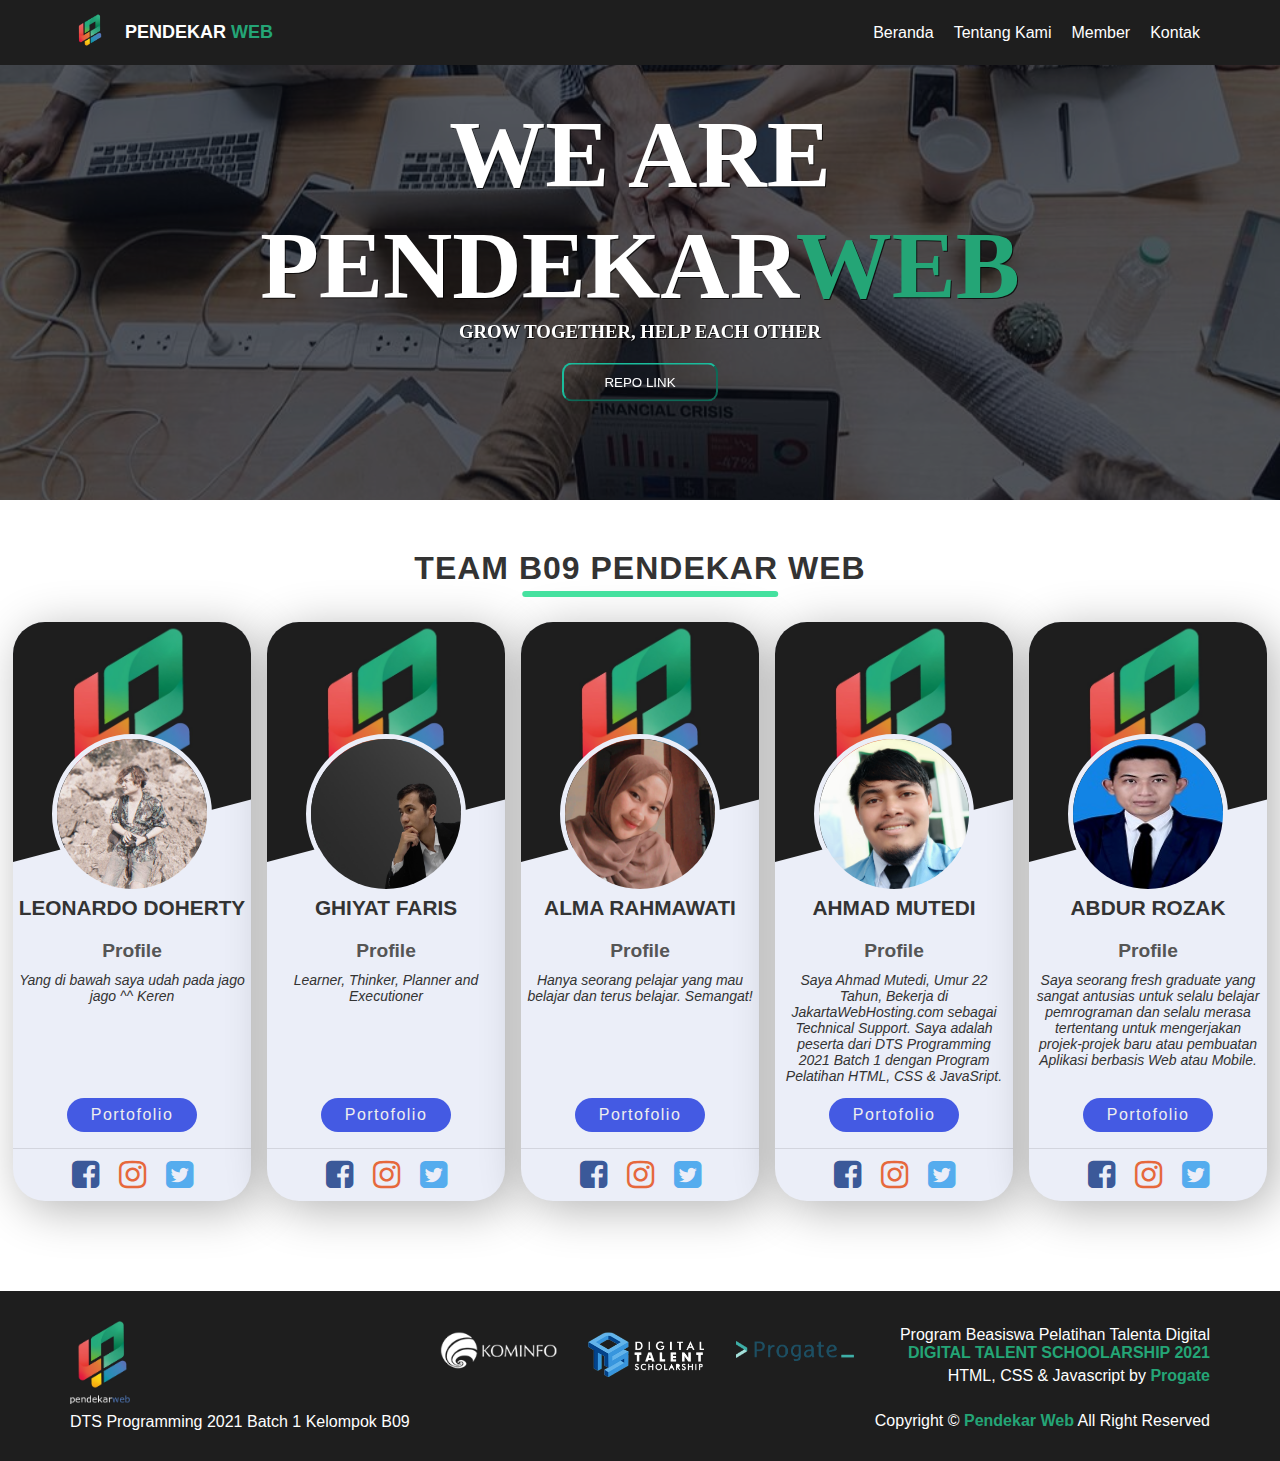
<file: index.html>
<!doctype html>
<html lang="en">
  <head>
    <!-- Required meta tags -->
    <meta charset="utf-8">
    <meta name="viewport" content="width=device-width, initial-scale=1.0">
    <link rel="stylesheet" href="https://cdnjs.cloudflare.com/ajax/libs/font-awesome/4.7.0/css/font-awesome.min.css">
    <link rel="stylesheet" href="style.css">
    <link rel="stylesheet" href="responsive.css">
    <title>Pendekar Web</title>
  </head>
  <body>  
     <header>
            <!-- Mas Ghiyat membuat header / navbar-->
            <div class="container">
                <div class="logo">
                    <img class="logo-pendekar" src="logo.png" alt="">
                    <h1>PENDEKAR <span>WEB</span></h1>
                </div>
                <span class="fa fa-bars menu-icon"></span>
                <div class="menu">
                    <ul>
                        <li>
                            <a href="#beranda"><span>Beranda</span></a>
                        </li>
                        <li>
                            <a href="#beranda"><span>Tentang Kami</span></a>
                        </li>
                        <li>
                            <a href="#member"><span>Member</span> </a>
                        </li>
                        <li>
                            <a href="#member"><span>Kontak</span></a>
                        </li>
                    </ul>    
                </div>
            </div>
            <!-- Navbar End -->
        </header>
                <section id="beranda">
                <!-- Profile Team Leonardo -->

                <div class="carousel fade-carousel slide" data-ride="carousel" data-interval="4000" id="bs-carousel">
                    <!-- Overlay -->
                    <div class="overlay"></div>
                  
                    <!-- Indicators -->
                    <ol class="carousel-indicators">
                      <li data-target="#bs-carousel" data-slide-to="0" class="active"></li>
                      <li data-target="#bs-carousel" data-slide-to="1"></li>
                      <li data-target="#bs-carousel" data-slide-to="2"></li>
                    </ol>
                    
                    <!-- Wrapper for slides -->
                    <div class="carousel-inner">
                      <div class="item slides active">
                        <div class="slide-1"></div>
                        <div class="hero">
                          <hgroup>
                              <h1>We are PENDEKAR<span class="ic">WEB</span></h1>        
                              <h3>GROW TOGETHER, HELP EACH OTHER</h3>
                          </hgroup>
                          <button class="btn btn-hero btn-lg" role="button"><a href="https://github.com/eLDoherty/PendekarWeb.git">REPO LINK</a></button>
                        </div>
                      </div>
                     
                      
                    </div> 
                  </div>


                <!-- Profile team end -->
                </section>

        <main id="member">
        <!-- Namecard mas Abdur Rozak -->
        <h1 class="heading">TEAM B09 PENDEKAR WEB</h1>
        <div class="card-wrapper">
            <div class="card">
                <img src="card-bg.jpeg" alt="card background" class="card-img">
                <img src="Leonardo\leon.jpg" alt="Profil" class="profile-img">
                <h1>Leonardo doherty</h1>
                <br>
                <p class="job-title">Profile</p>
                <p class="about">Yang di bawah saya udah pada jago jago ^^ Keren</p>
                <a href="Leonardo\leonardo.html" class="card-btn">Portofolio</a>
                <ul class="social-media">
                    <li><a href="https://www.facebook.com/" class="fa fa-facebook-square"></a></li>
                    <li><a href="https://www.instagram.com/" class="fa fa-instagram"></a></li>
                    <li><a href="https://twitter.com/" class="fa fa-twitter-square"></a></li>
                </ul>
            </div>
            <div class="card">
                <img src="card-bg.jpeg" alt="card background" class="card-img">
                <img src="Ghiyat/Ghiyat_Background.jpeg" alt="Profil" class="profile-img">
                <h1>Ghiyat Faris</h1>
                <br>
                <p class="job-title">Profile</p>
                <p class="about">Learner, Thinker, Planner and Executioner</p>
                <a href="Ghiyat/ghiyat.html" class="card-btn">Portofolio</a>
                <ul class="social-media">
                    <li><a href="https://web.facebook.com/ghiyatfarismuhammad" class="fa fa-facebook-square"></a></li>
                    <li><a href="https://www.instagram.com/ghiyat/" class="fa fa-instagram"></a></li>
                    <li><a href="https://twitter.com/ghiyat" class="fa fa-twitter-square"></a></li>
                </ul>
            </div>
            <div class="card">
                <img src="card-bg.jpeg" alt="card background" class="card-img">
                <img src="Alma/img/alma.jpg" alt="Profil" class="profile-img">
                <h1>alma rahmawati</h1>
                <br>
                <p class="job-title">Profile</p>
                <p class="about">Hanya seorang pelajar yang mau belajar dan terus belajar. Semangat!</p>
                <a href="Alma/index.html" class="card-btn">Portofolio</a>
                <ul class="social-media">
                    <li><a href="https://www.facebook.com/" class="fa fa-facebook-square"></a></li>
                    <li><a href="https://www.instagram.com/" class="fa fa-instagram"></a></li>
                    <li><a href="https://twitter.com/" class="fa fa-twitter-square"></a></li>
                </ul>
            </div>
            <div class="card">
                <img src="card-bg.jpeg" alt="card background" class="card-img">
                <img src="./Ahmad_Mutedi/foto-mutedi.jpg" alt="Profil" class="profile-img">
                <h1>Ahmad Mutedi</h1>
                <br>
                <p class="job-title">Profile</p>
                <p class="about">Saya Ahmad Mutedi, Umur 22 Tahun, Bekerja di JakartaWebHosting.com sebagai Technical Support. Saya adalah peserta dari DTS Programming 2021 Batch 1 dengan Program Pelatihan HTML, CSS & JavaSript.</p>
                <a href="./Ahmad_Mutedi/ahmadmutedi.html" class="card-btn">Portofolio</a>
                <ul class="social-media">
                    <li><a href="https://www.facebook.com/mutedy.d.loyer/" class="fa fa-facebook-square"></a></li>
                    <li><a href="https://www.instagram.com/mutedy/" class="fa fa-instagram"></a></li>
                    <li><a href="https://twitter.com/Mutedy" class="fa fa-twitter-square"></a></li>
                </ul>
            </div>
            <div class="card">
                <img src="card-bg.jpeg" alt="card background" class="card-img">
                <img src="abdur-profil.jpg" alt="Profil" class="profile-img">
                <h1>abdur rozak</h1>
                <br>
                <p class="job-title">Profile</p>
                <p class="about"> Saya seorang fresh graduate yang sangat antusias untuk selalu belajar pemrograman
                dan selalu merasa tertentang untuk mengerjakan projek-projek baru atau pembuatan Aplikasi berbasis Web atau Mobile.
                </p>
                <a href="abdur_rozak/portofolio.html" class="card-btn">Portofolio</a>
                <ul class="social-media">
                    <li><a href="https://www.facebook.com/abdurrozak.roztumah" class="fa fa-facebook-square"></a></li>
                    <li><a href="https://www.instagram.com/abdurrozak_89" class="fa fa-instagram"></a></li>
                    <li><a href="https://twitter.com/abdur_rozak89" class="fa fa-twitter-square"></a></li>
                </ul>
            </div>
        </div>



        <!-- Namecard end -->
        </main>
<section>
<!-- Tambahan content -->



<!-- end -->
</section>

<footer>
    <!-- Footer mas ahmad mutedi-->
<div class="container">
    <div class="footer-logo">
        <img src="full-logo.jpg" alt="footer_logo"/>
        <p>DTS Programming 2021 Batch 1 Kelompok B09</p>
    </div>
    <div class="footer_sponsor">
        <div class="footer_kominfo">
            <a href="https://www.kominfo.go.id/"><img src="logo_kominfo.png" alt="logo kominfo"></a>
        </div>
        <div class="footer_dts_logo">
            <a href="https://digitalent.kominfo.go.id/"><img src="logo-dts.png" alt="logo dts"></a> 
        </div>
        <div class="footer_progate">
            <a href="https://progate.com/"><img src="logo_progate.png" alt="logo progate" ></a>
        </div>
    </div>
    <div class="footer_dts">
        <p>Program Beasiswa Pelatihan Talenta Digital</p>
        <a href="https://digitalent.kominfo.go.id/">DIGITAL TALENT SCHOOLARSHIP 2021</a>
        <p>HTML, CSS & Javascript by <a href="https://progate.com/">Progate</a></p>
        <p class="copyright" style="padding-top: 27px;">Copyright &copy; <a href="#">Pendekar Web</a> All Right Reserved</p>
    </div>
</div>
    <!-- footer end -->
</footer>
  </body>
</html>
</file>
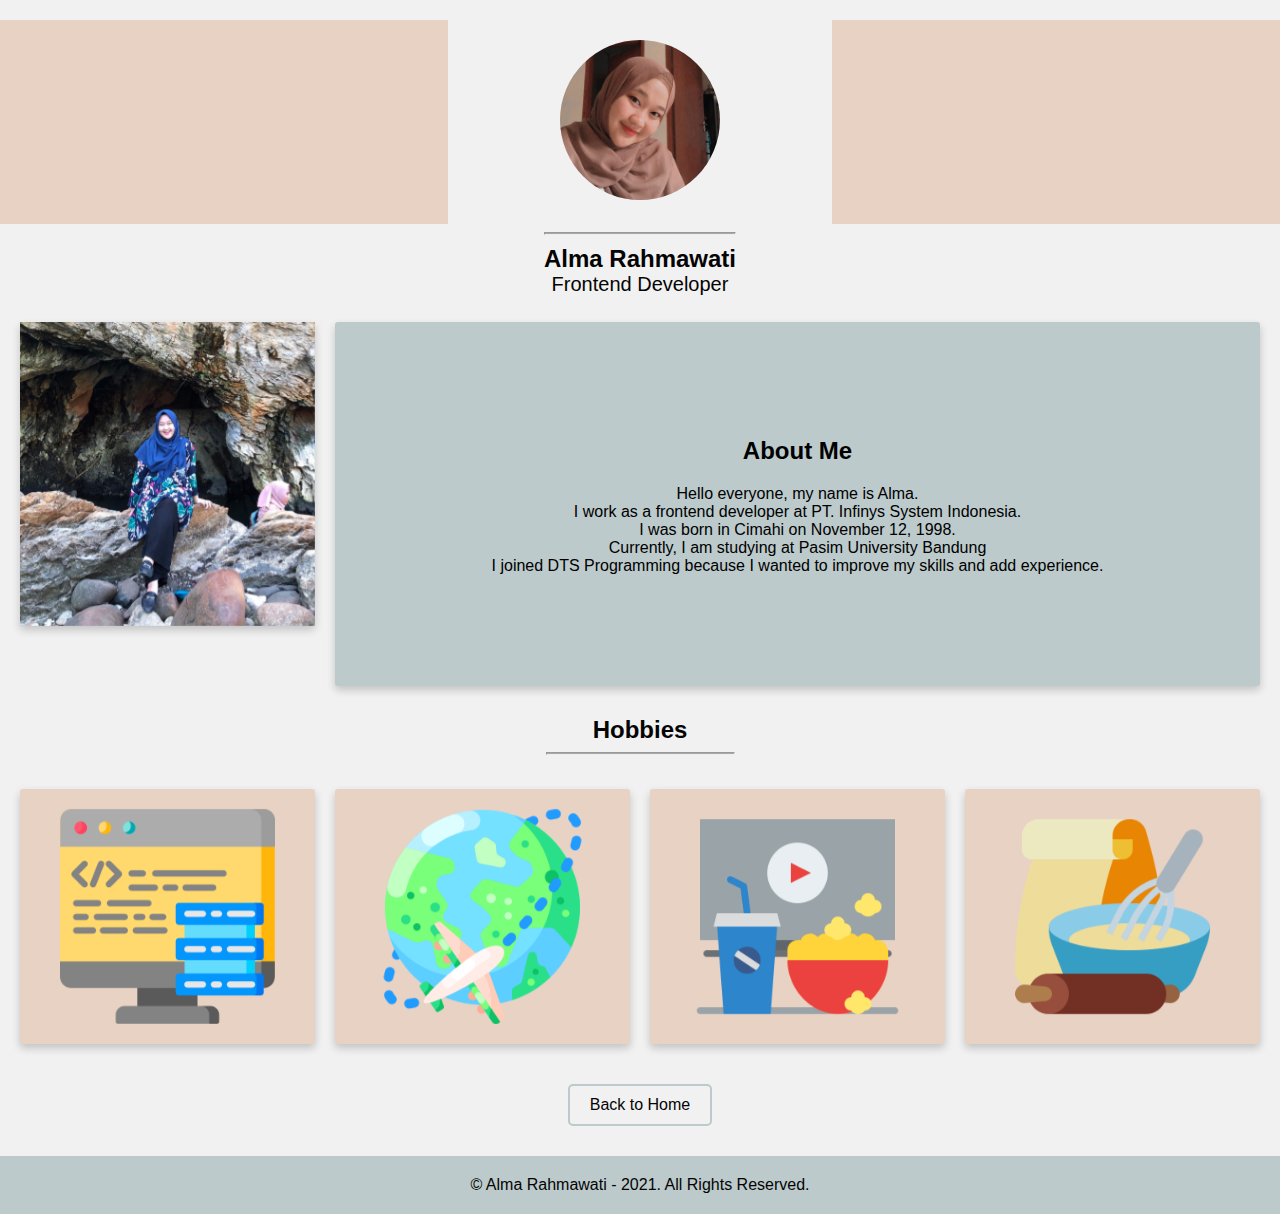
<file: Alma/index.html>
<!DOCTYPE html>
<html>
<head>
	<title>Alma Rahmawati</title>
	<link rel="stylesheet" href="alma.css">	
	<meta name="author" content="Alma Rahmawati">
	<meta name="viewport" content="width=device-width, initial-scale=1.0">
</head>
	<body>
		<div class="header">
			<center>
			<div class="bg-pink">			
				<div class="head-img">
					<img src="img/alma.jpg">
				</div>
			</div>
			<hr class="line">
			<div class="title">
				<span>Alma Rahmawati</span> <br>
				Frontend Developer
			</div>
			</center>			
		</div>
		<div class="container">
			<div class="row">
				<div class="col-25">
					<div class="card bg-blue">
						<img src="img/alma2.jpg" class="image">
				  	</div>
				</div>  
				<div class="col-75">
					<div class="card bg-blue">
						<div class="about">
							<h2>About Me</h2>
							<p>Hello everyone, my name is Alma. <br>
								I work as a frontend developer at PT. Infinys System Indonesia. <br>
								I was born in Cimahi on November 12, 1998. <br>
								Currently, I am studying at Pasim University Bandung <br>
								I joined DTS Programming because I wanted to improve my skills and add experience. </p>
						</div>				
				  	</div>
				</div>
			</div>
			<div class="row">
				<center>
				<div class="title">
					<span>Hobbies</span>
				</div>
				<hr class="line">
				</center>
			</div>
			<div class="row">
				<div class="col-25">
					<div class="card bg-pink">
						<div class="row-card">
							<center>
							<img src="img/coding.png" class="image">
							</center>
							<div class="middle">
							  <div class="text">Coding</div>
							</div>
						</div>
					</div>
				</div>
				<div class="col-25">
					<div class="card bg-pink">
						<div class="row-card">
							<center>
							<img src="img/travel.png" class="image">
							</center>
							<div class="middle">
							  <div class="text">Traveling</div>
							</div>
						</div>
					</div>
				</div>
				<div class="col-25">
					<div class="card bg-pink">
						<div class="row-card">
							<center>
							<img src="img/watching.png" class="image">
							</center>
							<div class="middle">
							  <div class="text">Watching Movie</div>
							</div>
						</div>
					</div>
				</div>
				<div class="col-25">
					<div class="card bg-pink">
						<div class="row-card">
							<center>
							<img src="img/cooking.png" class="image">
							</center>
							<div class="middle">
							  <div class="text">Cooking</div>
							</div>
						</div>
					</div>
				</div>
			</div>
			<div class="row">
				<center>
				<a href="../index.html">Back to Home</a>
				</center>
			</div>
		</div>
		<div class="footer">
			&copy; Alma Rahmawati - 2021. All Rights Reserved.
		</div>
	</body>	
</html>
</file>
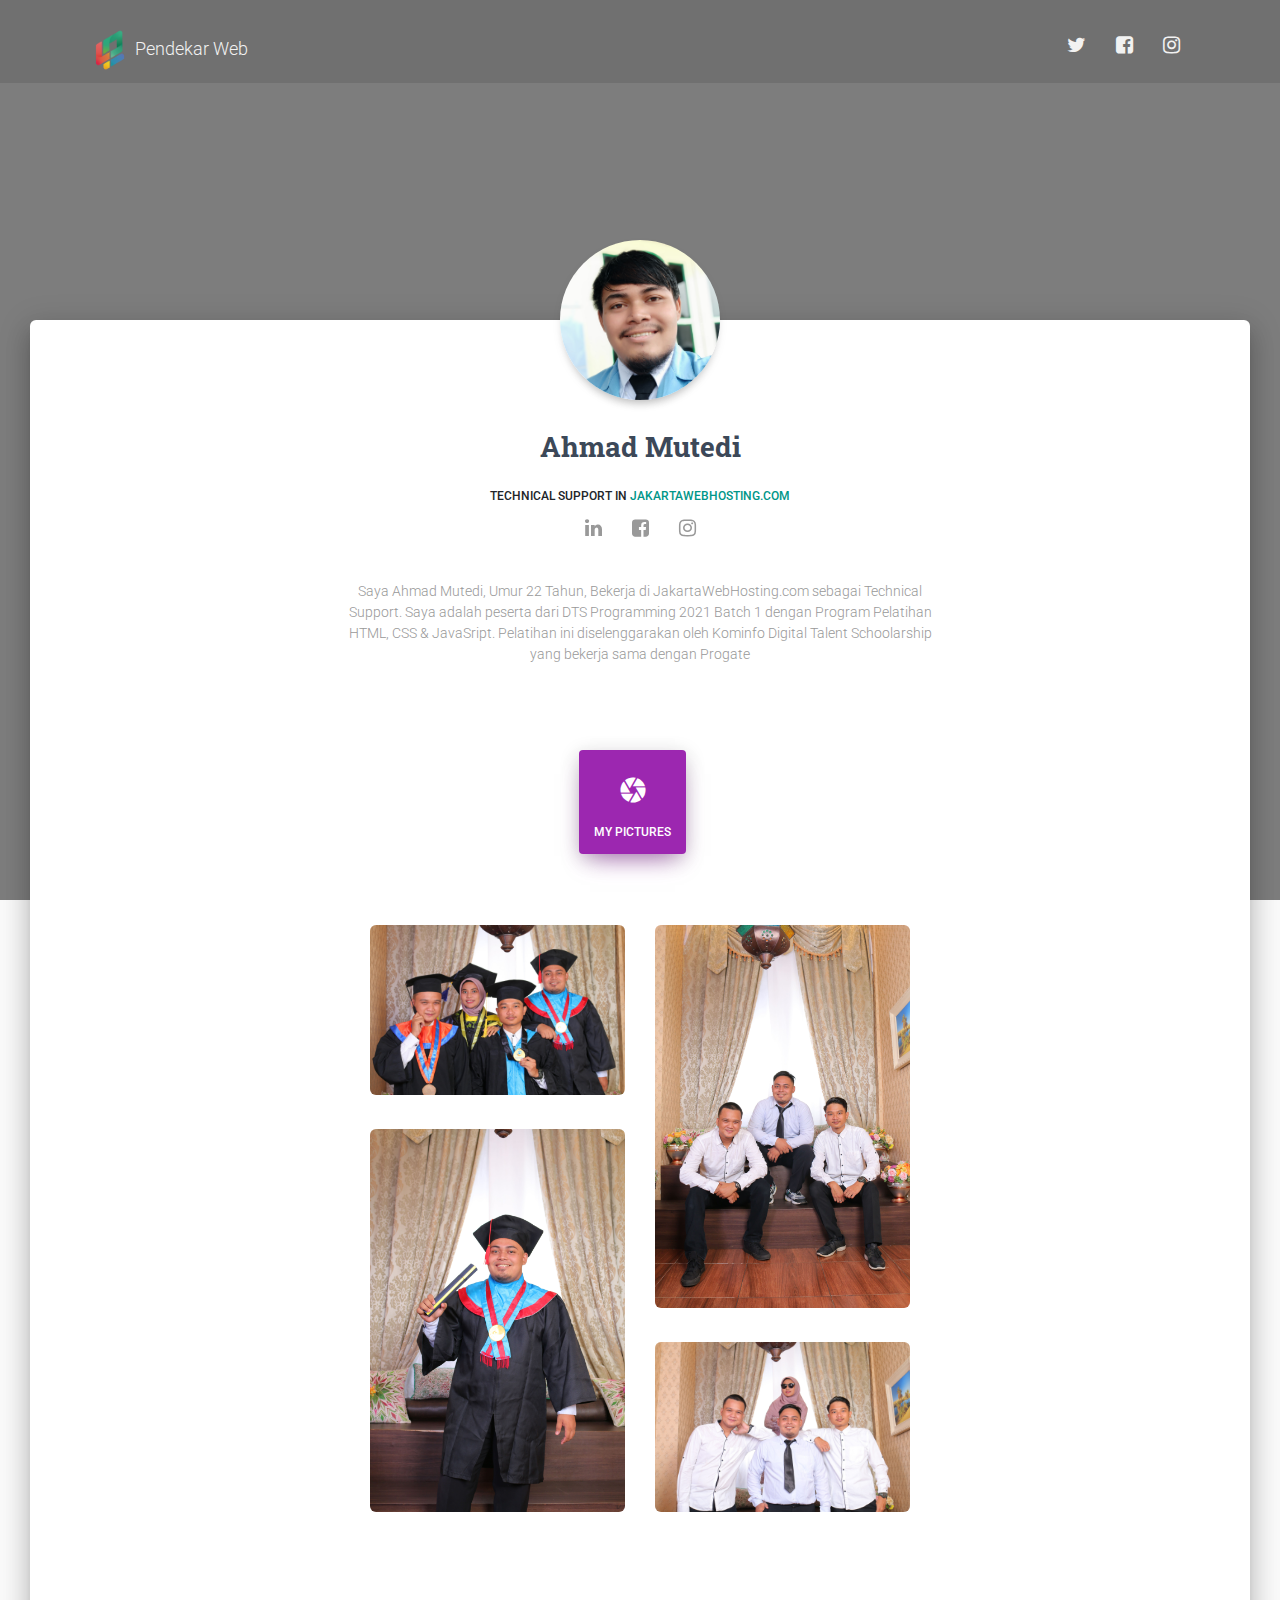
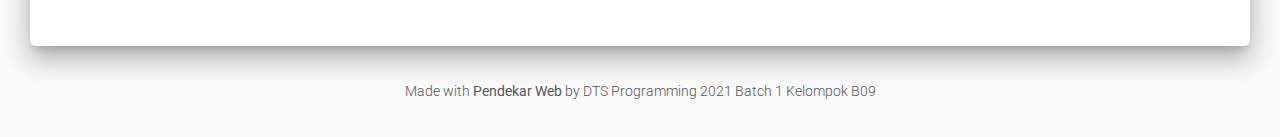
<file: Ahmad_Mutedi/ahmadmutedi.html>
<html>
<head>
    <meta name="viewport" content="width=device-width, initial-scale=1.0">
    <link rel="stylesheet" href="https://fonts.googleapis.com/css?family=Roboto:300,400,500,700|Material+Icons">
    <link rel="stylesheet" href="https://cdnjs.cloudflare.com/ajax/libs/font-awesome/4.7.0/css/font-awesome.min.css">
    <link rel="stylesheet" type="text/css" href="https://fonts.googleapis.com/css?family=Roboto:300,400,500,700|Roboto+Slab:400,700|Material+Icons">
    <link rel="stylesheet" href="stylesheet.css">
    <link rel="stylesheet" href="responsive.css">
    <title>Ahmad Mutedi Profile</title>
</head>

<body class="profile-page">
    <nav class="navbar navbar-color-on-scroll  navbar-transparent  fixed-top  navbar-expand-lg "  color-on-scroll="100"  id="sectionsNav">
        <div class="container">
            <div class="navbar-translate">
                <a class="navbar-brand" href="../index.html"><img src="../logo.png" alt="logo"/>Pendekar Web </a>
                <button class="navbar-toggler" type="button" data-toggle="collapse" aria-expanded="false" aria-label="Toggle navigation">
                    <span class="navbar-toggler-icon"></span>
                    <span class="navbar-toggler-icon"></span>
                    <span class="navbar-toggler-icon"></span>
                </button>
            </div>
        
            <div class="collapse navbar-collapse">
                <ul class="navbar-nav ml-auto">
      				<li class="nav-item">
      					<a class="nav-link" href="https://twitter.com/Mutedy" target="_blank">
      						<i class="fa fa-twitter"></i>
      					</a>
      				</li>
      				<li class="nav-item">
      					<a class="nav-link" href="https://www.facebook.com/mutedy.d.loyer/" target="_blank">
      						<i class="fa fa-facebook-square"></i>
      					</a>
      				</li>
      				<li class="nav-item">
      					<a class="nav-link"  href="https://www.instagram.com/mutedy/" target="_blank">
      						<i class="fa fa-instagram"></i>
      					</a>
      				</li>
                </ul>
            </div>
        </div>
    </nav>
    
    <div class="page-header header-filter" data-parallax="true" style="background-image:white;"></div>
    <div class="main main-raised">
		<div class="profile-content">
            <div class="container">
                <div class="row">
	                <div class="col-md-6 ml-auto mr-auto">
        	           <div class="profile">
	                        <div class="avatar">
	                            <img src="foto-mutedi.jpg" alt="Circle Image" class="img-raised rounded-circle img-fluid">
	                        </div>
	                        <div class="name">
	                            <h3 class="title">Ahmad Mutedi</h3>
								<h6>Technical Support in <a href="https://www.jakartawebhosting.com/" target="_blank">JakartaWebHosting.com</a></h6>
								<a href="https://www.linkedin.com/in/ahmad-mutedi-a6b3a259/" class="btn btn-just-icon btn-link btn-dribbble"><i class="fa fa-linkedin"></i></a>
                                <a href="https://www.facebook.com/mutedy.d.loyer/" class="btn btn-just-icon btn-link btn-twitter"><i class="fa fa-facebook-square"></i></a>
                                <a href="https://www.instagram.com/mutedy/" class="btn btn-just-icon btn-link btn-pinterest"><i class="fa fa-instagram"></i></a>
	                        </div>
	                    </div>
    	            </div>
                </div>
                <div class="description text-center">
                    <p>Saya Ahmad Mutedi, Umur 22 Tahun, Bekerja di JakartaWebHosting.com sebagai Technical Support. Saya adalah peserta dari DTS Programming 2021 Batch 1 dengan Program Pelatihan HTML, CSS & JavaSript. Pelatihan ini diselenggarakan oleh Kominfo Digital Talent Schoolarship yang bekerja sama dengan Progate</p>
                </div>
				<div class="row">
					<div class="col-md-6 ml-auto mr-auto">
                        <div class="profile-tabs">
                          <ul class="nav nav-pills nav-pills-icons justify-content-center" role="tablist">
                            <li class="nav-item">
                                <a class="nav-link active" href="#studio" role="tab" data-toggle="tab">
                                  <i class="material-icons">camera</i>
                                  My Pictures
                                </a>
                            </li>
                          </ul>
                        </div>
    	    	</div>
            </div>
        
          <div class="tab-content tab-space">
            <div class="tab-pane active text-center gallery" id="studio">
  				<div class="row">
  					<div class="col-md-3 ml-auto">
  					    <img src="foto1.jpg" class="rounded">
  						<img src="foto2.JPG" class="rounded">
  					</div>
  					<div class="col-md-3 mr-auto">
  						<img src="foto4.JPG" class="rounded">
  						<img src="foto3.JPG" class="rounded">
  					</div>
  				</div>
  			</div>
          </div>

        
            </div>
        </div>
	</div>
	
	<footer class="footer text-center ">
        <p>Made with <a href="../index.html" target="_blank">Pendekar Web</a> by DTS Programming 2021 Batch 1 Kelompok B09</p>
    </footer>

   

</body>
</html>
</file>
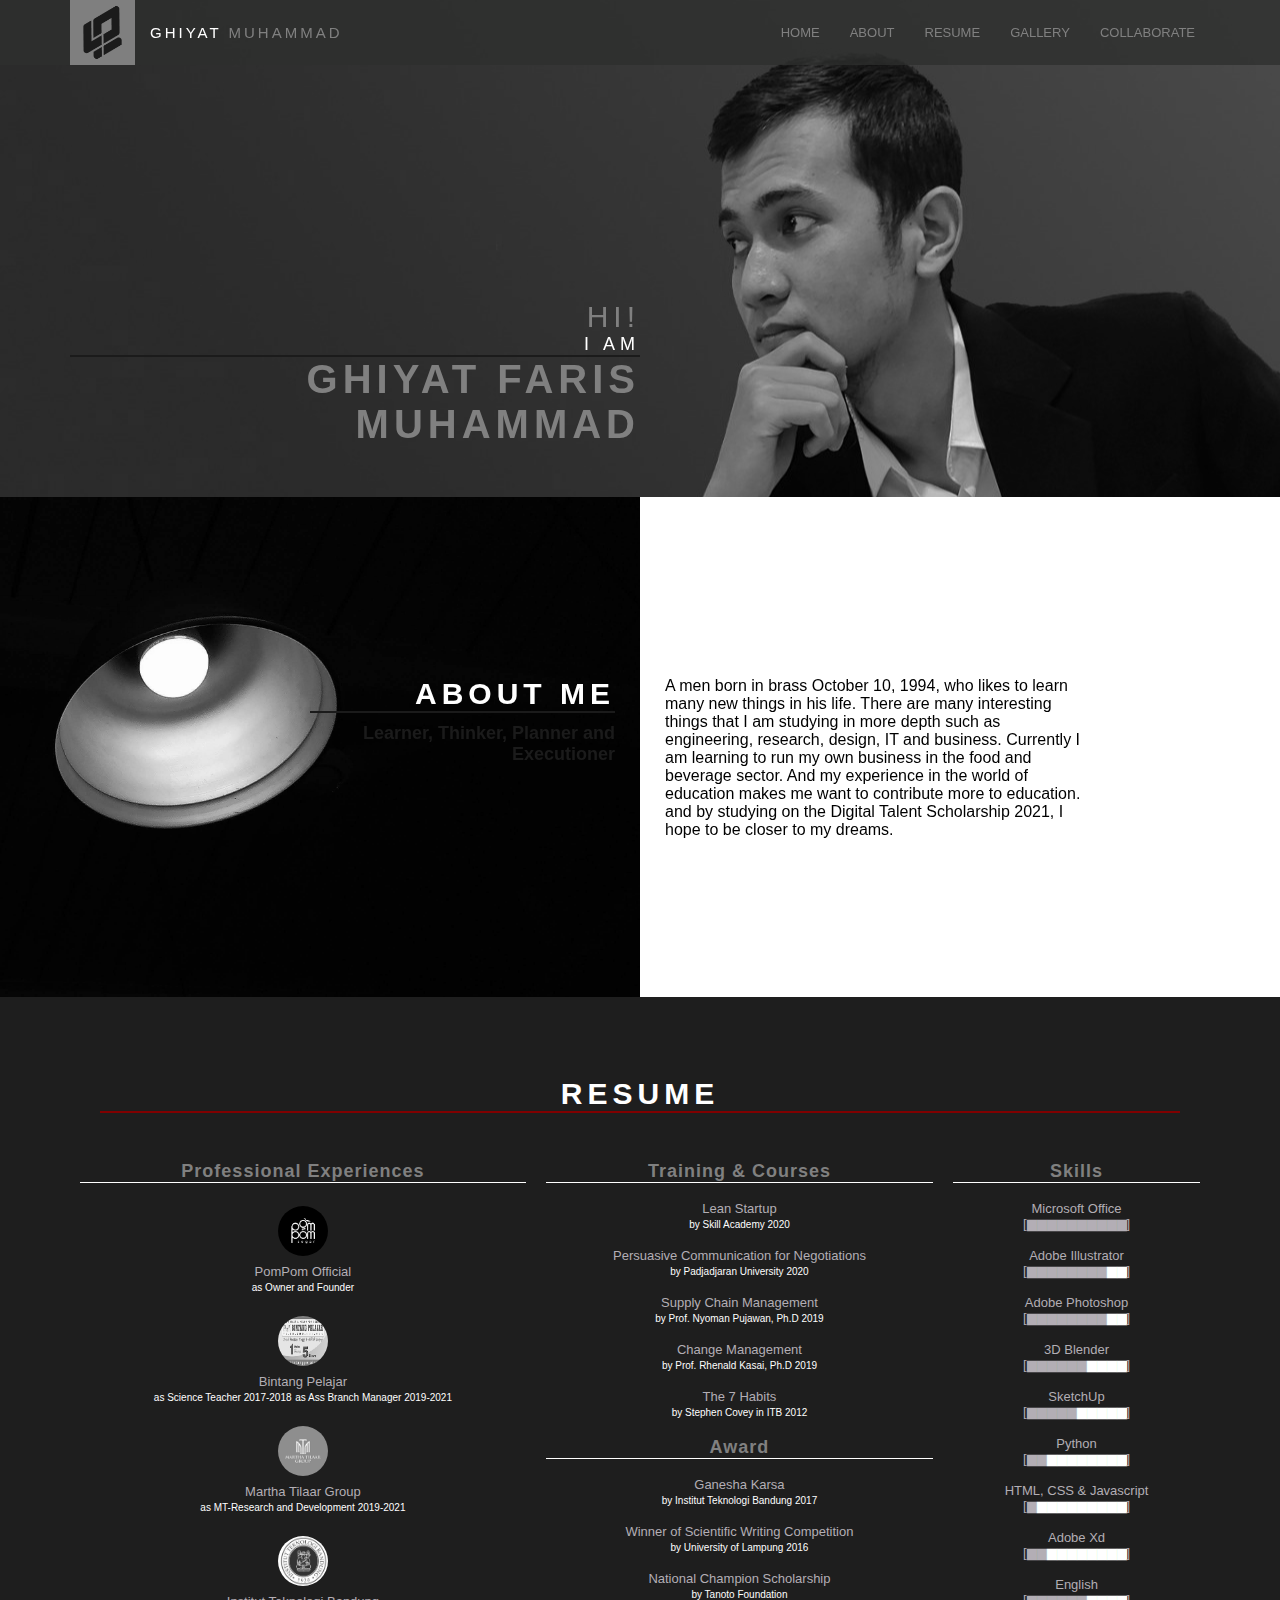
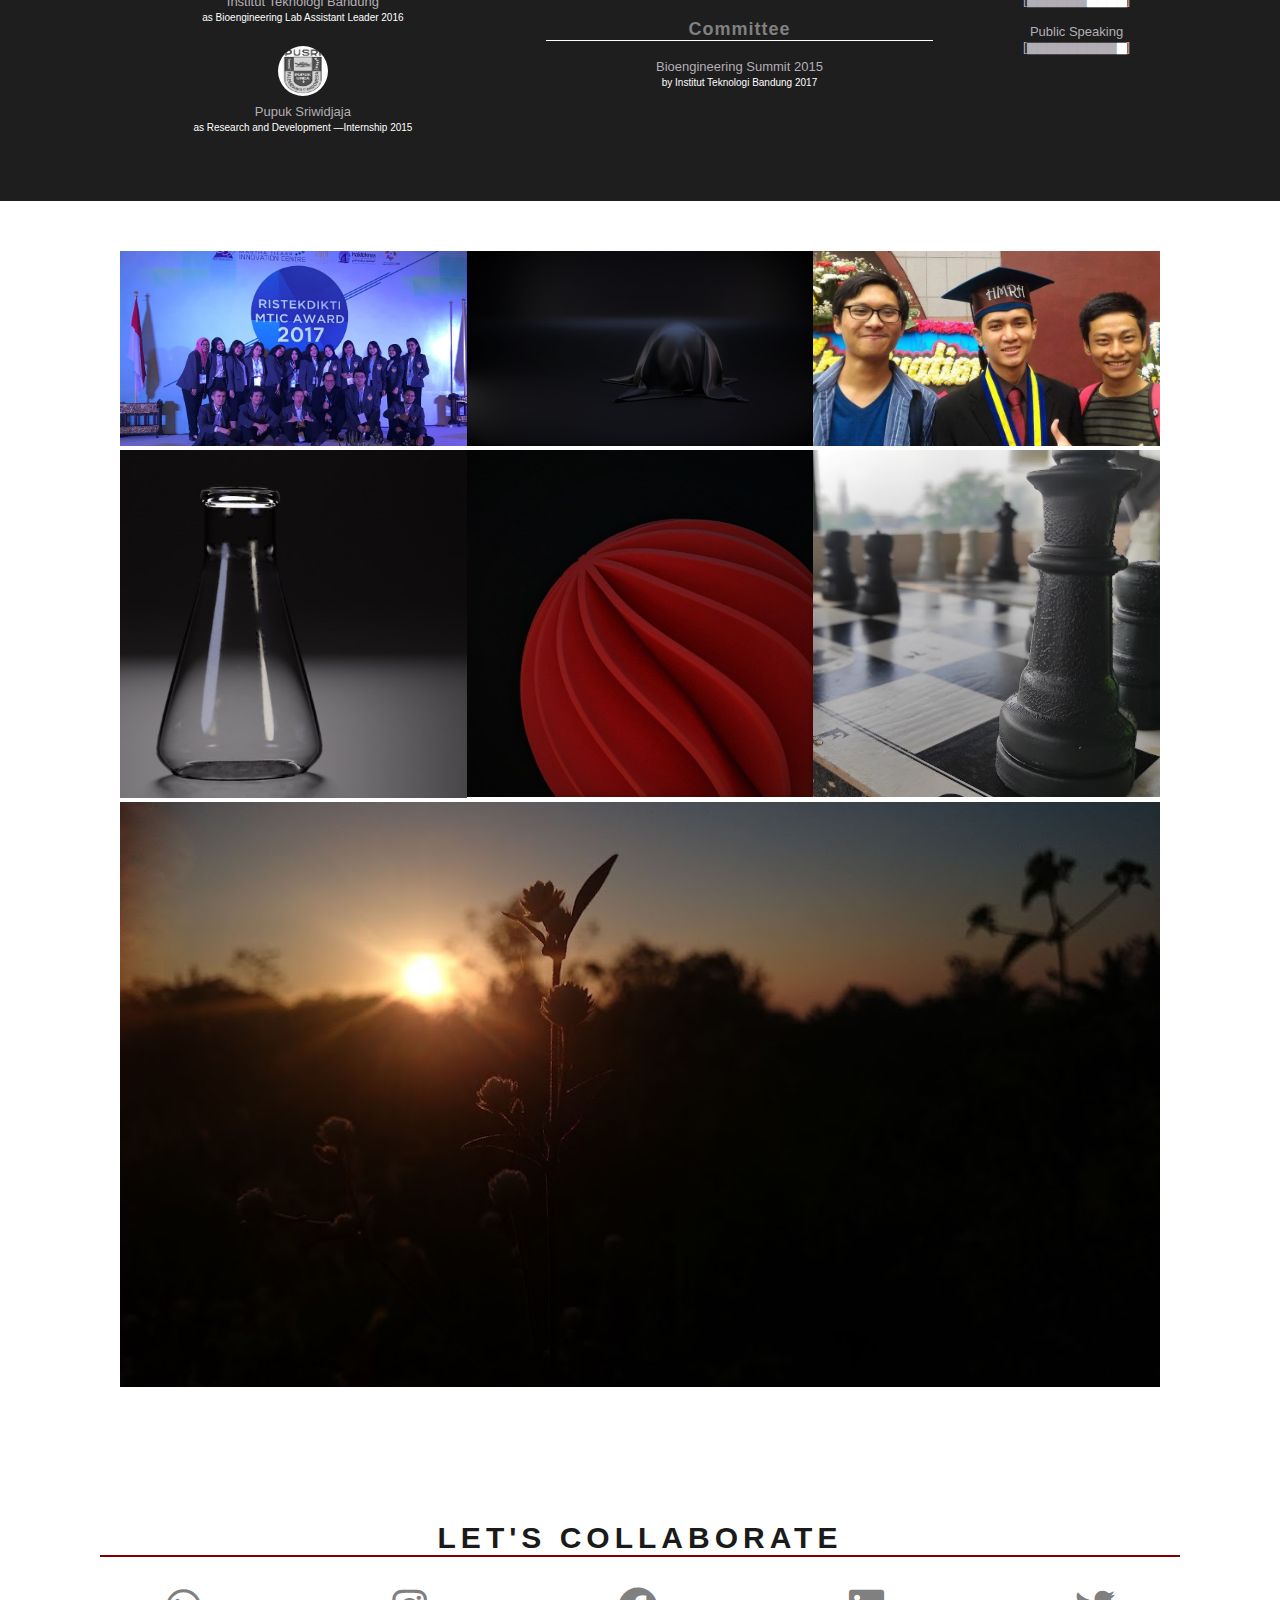
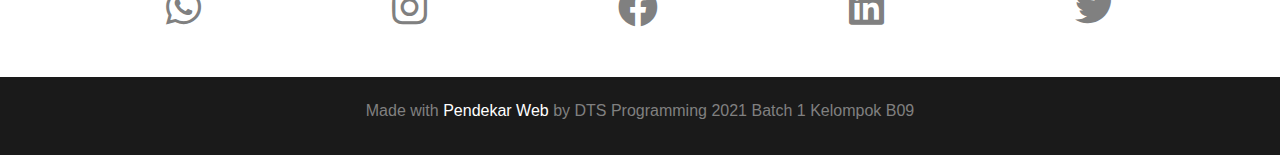
<file: Ghiyat/ghiyat.html>
<!doctype html>
<html lang="en">
  <head>
    <meta charset="utf-8">
    <meta name="viewport" content="width=device-width, initial-scale=1.0">
    <link rel="stylesheet" href="https://cdnjs.cloudflare.com/ajax/libs/font-awesome/5.15.3/css/all.min.css">
    <link rel="stylesheet" href="ghiyat.css">
    <link rel="stylesheet" href="gresponsive.css">
    <title>Ghiyat F Muhammad</title>
    <link class="shortcut" rel="shortcut icon" href="Pendekar.png">
  </head>
  <body>        
     <header>
        <div class="container">
            <div class="logo">
                <a href="../index.html"><img class="logo-pendekar" src="Pendekar.png" alt=""></a>
                <a href="#home">GHIYAT <span>MUHAMMAD</span></a>
            </div>
            <a href="#"><span class="fa fa-bars menu-icon"></span></a>
            <div class="menu">
                <ul>
                    <li>
                        <a href="#home">
                            <span>HOME</span> 
                        </a>
                    </li>
                    <li>
                        <a href="#about">
                            <span>ABOUT</span> 
                        </a>
                    </li>
                    <li>
                        <a href="#resume">
                            <span>RESUME</span> 
                        </a>
                    </li>
                    <li>
                        <a href="#galery">
                            <span>GALLERY</span> 
                        </a>
                    </li>
                    <li>
                        <a href="#collaborate">
                            <span>COLLABORATE</span> 
                        </a>
                    </li>
                </ul>    
            </div>
        </div>
    </header>
    <div class="homes" id="home">
        <div class="container">
                <h2>HI!</h2>
                <h3>I AM</h3>
                <h1>GHIYAT FARIS MUHAMMAD</h1>
        </div>
    </div>
    <div class="about" id="about">
            <div class="left">
                <div class="container">                
                <h2>ABOUT ME</h2>
                <h3>Learner, Thinker, Planner and Executioner</h3>
                </div>
            </div>
            <div class="right">
                <div class="container">                
                    <p>A men born in brass October 10, 1994, who likes to learn many new things in his life. There are many interesting things that I am studying in more depth such as engineering, research, design, IT and business. Currently I am learning to run my own business in the food and beverage sector. And my experience in the world of education makes me want to contribute more to education. and by studying on the Digital Talent Scholarship 2021, I hope to be closer to my dreams.</p>
                </div>
            </div>      
            <div class="clear"></div>
    </div>
    <div class="resume" id="resume">    
        <div class="container">
            <h2>RESUME</h2>
            <div class="gird">
                <div class="content">
                    <h3>Professional Experiences</h3>
                        <li class="list 1">
                            <a href="https://www.instagram.com/pompom.segar/"><img src="pompom.png" alt="Circle Image"></a>
                            <a href="https://www.instagram.com/pompom.segar/">PomPom Official</a>
                            <p>as Owner and Founder</p>
                        </li>
                        <li class="list 2">
                            <a href="https://bimbelbintangpelajar.com/"><img src="BP.png" alt="Circle Image"></a>
                            <a href="https://bimbelbintangpelajar.com/">Bintang Pelajar</a>
                            <p>as Science Teacher 2017-2018</p>
                            <p>as Ass Branch Manager 2019-2021</p>
                        </li>
                        <li class="list 3">
                            <a href="http://www.marthatilaargroup.com/"><img src="MTG.png" alt="Circle Image"></a>
                            <a href="http://www.marthatilaargroup.com/">Martha Tilaar Group</a>
                            <p>as MT-Research and Development 2019-2021</p>
                        </li>
                        <li class="list 4">
                            <a href="https://rh.sith.itb.ac.id/"><img src="itb.png" alt="Circle Image"></a>
                            <a href="https://rh.sith.itb.ac.id/">Institut Teknologi Bandung</a>
                            <p>as Bioengineering Lab Assistant Leader 2016</p>
                        </li>
                        <li class="list 5">
                            <a href="https://www.pusri.co.id/"><img src="pusri.png" alt="Circle Image"></a>
                            <a href="https://www.pusri.co.id/">Pupuk Sriwidjaja</a>
                            <p>as Research and Development —Internship 2015</p>
                        </li>
                </div>
                <div class="content">
                    <h3>Training & Courses</h3>
                        <li class="list 1">
                            <a href="https://skillacademy.com">Lean Startup</a>
                            <p>by Skill Academy 2020</p>
                        </li>
                        <li class="list 2">
                            <a href="#">Persuasive Communication for Negotiations</a>
                            <p>by Padjadjaran University 2020</p>
                        </li>
                        <li class="list 3">
                            <a href="#">Supply Chain Management</a>
                            <p>by Prof. Nyoman Pujawan, Ph.D 2019</p>
                        </li>
                        <li class="list 4">
                            <a href="#">Change Management </a>
                            <p>by Prof. Rhenald Kasai, Ph.D 2019</p>
                        </li>
                        <li class="list 5">
                            <a href="#">The 7 Habits</a>
                            <p>by Stephen Covey in ITB 2012</p>
                        </li>
                    <h3>Award</h3>
                       <li class="list 1">
                           <a href="https://kemahasiswaan.itb.ac.id/welcome/pengumuman/611/bk">Ganesha Karsa</a>
                           <p>by Institut Teknologi Bandung 2017</p>
                       </li>
                       <li class="list 2">
                           <a href="#">Winner of Scientific Writing Competition</a>
                           <p>by University of Lampung 2016</p>
                       </li>
                       <li class="list 3">
                           <a href="https://www.tanotofoundation.org/id/">National Champion Scholarship</a>
                           <p>by Tanoto Foundation</p>
                       </li>
                       <h3>Committee</h3>
                       <li class="list 1">
                           <a href="https://www.itb.ac.id/news/read/4984/home/bioengineering-summit-2015-reaktor-informasi-dalam-menjawab-tantangan-di-era-biologi-mendatang">Bioengineering Summit 2015 </a>
                           <p>by Institut Teknologi Bandung 2017</p>
                       </li>
                </div>
                <div class="content">
                    <h3>Skills</h3>
                        <li class="list 1">
                            <a>Microsoft Office</a>
                            <a class="bar">[▆▆▆▆▆▆▆▆▆▆]</a>
                        </li>
                        <li class="list 2">
                            <a>Adobe Illustrator</a>
                            <a class="bar">[▆▆▆▆▆▆▆▆<span>▆▆</span>]</a>
                        </li>
                        <li class="list 3">
                            <a>Adobe Photoshop</a>
                            <a class="bar">[▆▆▆▆▆▆▆▆<span>▆▆</span>]</a>
                        </li>
                        <li class="list 4">
                            <a>3D Blender</a>
                            <a class="bar">[▆▆▆▆▆▆<span>▆▆▆▆</span>]</a>
                        </li>
                        <li class="list 5">
                            <a>SketchUp</a>
                            <a class="bar">[▆▆▆▆▆<span>▆▆▆▆▆</span>]</a>
                        </li>
                        <li class="list 6">
                            <a>Python</a>
                            <a class="bar">[▆▆<span>▆▆▆▆▆▆▆▆</span>]</a>
                        </li>
                        <li class="list 7">
                            <a>HTML, CSS & Javascript</a>
                            <a class="bar">[▆<span>▆▆▆▆▆▆▆▆▆</span>]</a>
                        </li>
                        <li class="list 8">
                            <a>Adobe Xd</a>
                            <a class="bar">[▆▆<span>▆▆▆▆▆▆▆▆</span>]</a>
                        </li>
                        <li class="list 9">
                            <a>English</a>
                            <a class="bar">[▆▆▆▆▆▆<span>▆▆▆▆</span>]</a>
                        </li>
                        <li class="list 10">
                            <a>Public Speaking</a>
                            <a class="bar">[▆▆▆▆▆▆▆▆▆<span>▆</span>]</a>
                        </li>
                </div>
            </div>
        </div>
    </div>  
    <div class="galerys" id="galery">
        <div class="container">
            <h2></h2>
            <ul class="galery">
                <li>
                    <img src="galery7.jpeg" alt="">
                </li>
                <li>
                    <img src="galery1.jpeg" alt="">
                </li>
                <li>
                    <img src="galery6.jpeg" alt="">
                </li>
                <li>
                    <img src="galery2.jpeg" alt="">
                </li>
                <li>
                    <img src="galery3.jpeg" alt="">
                </li>
                <li>
                    <img src="galery4.jpeg" alt="">
                </li>
                <li>
                    <img src="galery5.jpeg" alt="">
                </li>


            </ul>
        </div>
    </div>
    <div class="collaborate" id="collaborate">
        <div class="container">
            <h2>LET'S COLLABORATE</h2>
            <ul class="contact-list">
                <li class="contact 1">
                    <a href="wa.me/6285797082048" class="fab fa-whatsapp"></a>
                </li>
                <li class="contact 2">
                    <a href="https://www.instagram.com/ghiyat/" class="fab fa-instagram"></a>
                </li>
                <li class="contact 3">
                    <a href="https://web.facebook.com/ghiyatfarismuhammad" class="fab fa-facebook"></a>
                </li>
                <li class="contact 4">
                    <a href="https://www.linkedin.com/in/ghiyatfarismuhammad/" class="fab fa-linkedin"></a>
                </li>
                <li class="contact 4">
                    <a href="https://twitter.com/ghiyat" class="fab fa-twitter"></a>
                </li>
            </ul>
        </div>
    </div>
	<footer class="footer text-center ">
        <p>Made with <a href="../index.html" target="_blank">Pendekar Web</a> by DTS Programming 2021 Batch 1 Kelompok B09</p>
    </footer>
  </body>
</html>
</file>
<file: style.css>
*{
    padding: 0;
    margin: 0;
    box-sizing: border-box;
}
.container {
  max-width: 1170px;
  padding: 0 15px;
  margin: 0 auto;
}
li{
  list-style: none;
}

/* CSS untuk Navbar */
header{
  position: fixed;
  height: 65px;
  width: 100%;
  font-family:Helvetica;
  transition: all 0.5s;
  background-color: #1E1e1e;
  color: white;
  z-index: 100;
}
.logo{
  float: left;
}
.logo-pendekar{
  padding-top: 10px;
  height: 50px;
  float: left;
  background-color: #1E1e1e;
  margin-right: 15px;
  transition: all 0.5s;
}
.logo h1{
  line-height: 65px;
  float: left;
  font-size: 18px;
  text-align: center;
}
.logo span{
  color: #24a576;
}
.logo-pendekar:hover{
background-color:unset;
}
.menu{
  float: right;
}
.menu li{
float: left;
}
.menu a{
  text-decoration: none;
  float: left;
  padding: 0 10px;
  line-height: 65px;
}
.menu a:hover{
  line-height: 60px;
  background-color: white;
  color:  #1e1e1e;
  font-weight: bold;
  transition: all 0.5s;
}
.menu-icon {
  color: white;
  float: right;
  font-size: 25px;
  padding: 21px 0;
  display: none;
  margin-right: 10px;
  
}
/* Navbar end */

/* hero banner */
.fade-carousel {
  position: relative;
  height: 100vh;
}
.fade-carousel .carousel-indicators > li {
  margin: 0 2px;
  background-color: #f39c12;
  border-color: #f39c12;
  opacity: .7;
}
.fade-carousel .carousel-indicators > li.active {
width: 10px;
height: 10px;
opacity: 1;
}

.hero {
  position: absolute;
  top: 50%;
  left: 50%;
  z-index: 3;
  color: #fff;
  text-align: center;
  text-transform: uppercase;
  text-shadow: 1px 1px 0 rgba(0,0,0,.75);
    -webkit-transform: translate3d(-50%,-50%,0);
       -moz-transform: translate3d(-50%,-50%,0);
        -ms-transform: translate3d(-50%,-50%,0);
         -o-transform: translate3d(-50%,-50%,0);
            transform: translate3d(-50%,-50%,0);
}
.hero h1 {
  font-size: 6em;    
  font-weight: bold;
  margin: 0;
  padding: 0;
}

.fade-carousel .carousel-inner .item.active .hero {
  opacity: 1;
  -webkit-transition: 2s all ease-in-out .1s;
     -moz-transition: 2s all ease-in-out .1s; 
      -ms-transition: 2s all ease-in-out .1s; 
       -o-transition: 2s all ease-in-out .1s; 
          transition: 2s all ease-in-out .1s;    
}
.ic {
  color:#24a576;
}

.overlay {
  position: absolute;
  width: 100%;
  height: 500px;
  z-index: 2;
  background-color: #080d15;
  opacity: .7;
}

.btn.btn-lg {padding: 10px 40px;}
.btn.btn-hero
 {
  background-color: transparent;
  border-color: #1abc9c;
  outline: none;
  margin: 20px auto;
  color: white;
  border-radius: 10px;
}
.btn.btn-hero:hover,
.btn.btn-hero:focus {
  border-color: white;
  border-radius: 20px;
}

.fade-carousel .slides .slide-1{
height: 490px;
background-size: cover;
background-position: center center;
background-repeat: no-repeat;
}
.fade-carousel .slides .slide-1 {
background-image: url(bgbanner.jpg); 
}

/* CSS untuk Name Card */
main {
  /* font-size: 10px; */
  font-family: Helvetica, Arial, sans-serif;
  background-color: #fff;
  margin-top: -100px;
}
a {
  text-decoration: none;
  color: #fff;
}
.heading {
  text-transform: uppercase;
  font-size: 2rem;
  letter-spacing: 1px;
  margin-bottom: 10px;
  text-align: center;
  color: #333;
  position: relative;
}
.heading::after {
  content: "";
  width: 16rem;
  height: .4rem;
  background-color: #45e19f;
  position: absolute;
  bottom: -10px;
  left: 50%;
  transform: translate(-46%);
  border-radius: 2rem;
}
.card-wrapper {
  display: flex;
  align-items: center;
  align-content: center;
  flex-direction: row;
  padding: 0px 5px;
  margin: 25px 0px;
    margin-bottom:80px;
}
.card {
  width: 22rem;
  background-color: #ebeef8;
  display: flex;
  flex-direction: column;
  align-items: center;
  justify-content: center;
  margin: 10px 8px;
  border-radius: 2rem;
  box-shadow: .5rem .5rem 3rem rgba(0, 0, 0, 0.3) ;
}
.card .card-img {
  width: 100%;
  height: 15rem;
  object-fit: cover;
  border-top-left-radius: 2rem;
  border-top-right-radius: 2rem;
  clip-path: polygon(0 0, 100% 0, 100% 74%, 0% 100%);
}
.profile-img {
  width: 10rem;
  height: 10rem;
  object-fit: cover;
  border-radius: 50%;
  margin-top: -8rem;
  z-index: 99;
  border: 5px solid #ebeef8;
}
.card h1 {
  font-size: 1.3rem;
  color: #333;
  margin: 2px 0;
  text-transform: uppercase;
}
.job-title {
  color: #555;
  font-size: 1.2rem;
  font-weight: 600;
}
.about {
  font-size: 14px;
  margin: 10px 5px;
  font-style: italic;
  text-align:center;
  color: #333;
  height: 100px;
}
.card .card-btn {
  padding: 0.5rem 1.5rem;
  background-color: #445ae3;
  border-radius: 2rem;
  margin: 1rem 0;
  color: #eee;
  font-size: 1rem;
  letter-spacing: 1.5px;
  transition: all .5s;
}
.card .card-btn:hover {
  transform: translateY(-5px);
  box-shadow: .3rem .3rem 1rem rgba(0, 0, 0, 0.3);
}
.card .card-btn:active {
  transform: translateY(0);
  box-shadow: none;
}
.social-media {
  width: 100%;
  list-style: none;
  display: flex;
  justify-content: center;
  padding: 10px 0;
  border-top: 1px solid rgba(0, 0, 0, .1);
}
.social-media a {
  font-size: 2rem;
  transition: all .5s;
  margin: 0px 10px;
}
.social-media a:hover {
  transform: scale(1.3);
}
.fa-facebook-square {
  color: #3b5999;
}
.fa-instagram {
  color: #e6683c;
}
.fa-twitter-square {
  color: #55acee;
}
.fa-whatsapp-square {
  color: #32cd32;
}


/* Namecard end */


/* CSS Untuk footer */
  
  footer {
    padding-top: 20px;
    padding-bottom: 150px;
    background-color: #1E1e1e;
    font-family: Arial, Helvetica, sans-serif;
    opacity: 1;
  }
  footer p{
      padding-top: 5px;
      color:white;
  }
  .footer-logo img{
    width: 60px;
    display: inline-block;
  }
  .footer-logo{
      float: left;
      padding-top: 10px;
  }
  .footer-logo a{
      text-decoration: none;
      color: #24a576;
      font-weight: bold;
      display: inline-block;
  }
  .footer_dts p{
    padding-top: 5px;
    color:white;
  }
  .footer_dts a{
    text-decoration: none;
    color: #24a576;
    font-weight: bold;
    display: inline-block;
  }
  .footer_dts{
      float: right;
      padding-top: 10px;
      text-align: right;
  }

  .footer_kominfo img{
      float: left;
      width:13%;
      padding-left: 30px;
      padding-top: 20px;
      display: block;
  }
  .footer_dts_logo img{
    float: left;
    width:13%;
    padding-left: 30px;
    padding-top: 20px;
    display: block;
}
  .footer_progate img{
    float: left;
    width:13%;
    padding-left: 30px;
    padding-top: 30px;
    display: block;
  }

/* Footer end */
</file>
<file: responsive.css>
/* untuk tablet */
@media all and (max-width: 1145px) {
    /* footer*/
    footer {
        padding-bottom: 50px;
        text-align: center;
      }

      .footer-logo{
          float: none;
      }
    .footer_dts{
          float: none;
          padding-top: 40px;
          text-align: center;
      }
    .footer_sponsor{
        padding-left: 25px;
        padding-top: 15px;
        padding-bottom: 15px;
    }
    .footer_kominfo img{
          float:left;
          width:30%;
          display: block;
          padding-right:10px ;
      }
      .footer_dts_logo img{
        float:left;
        width:28%;
        display: block;
        padding-left: 30px ;
    }
      .footer_progate img{
        float:none;
        width:30%;
        display: block;
        padding-top: 40px;
        padding-left: 20px ;
        
      }
      /* end footer */
}

/* Untuk Smartphone */
@media all and (max-width: 670px) {


  /* Navbar */

.logo-pendekar{
    height: 50px;
    padding-top: 15px;
}
.menu li {
  display:none;
}
.menu-icon {
  display: block;
}


 /* footer*/
 footer {
    padding-bottom: 50px;
    text-align: center;
  }

  .footer-logo{
      float: none;
  }
  .footer-logo p{
      font-size: 12px;
  }
  .footer_dts{
      float: none;
      padding-top: 20px;
      text-align: center;
      font-size: 12px;
  }
  .footer_sponsor{
    padding-top: 15px;
    padding-bottom: 15px;
}
  .footer_kominfo img{
      float:none;
      width:70%;
      display: block;
      margin-left: 15px;
  }
  .footer_dts_logo img{
    float:none;
    width:68%;
    display: block;
    margin-left: 15px; 
}
  .footer_progate img{
    float:none;
    width:70%;
    display: block;
    padding-top: 30px;
    margin-left: 15px;
  }
  /* end footer */
  /* card column */
  .card-wrapper {
    flex-direction: column;
  }
  .card {
    width:  300px;
    margin-bottom: 40px;
  }
  main {
    height:fit-content;
  }
}

/* Media query hero banner */
@media screen and (min-width: 980px){
  .hero { width: 980px; }    
}
@media screen and (max-width: 640px){
  .hero h1 { font-size: 40px; }    
}

@media all and (max-width: 1030px) and (min-width: 760px) {
   .hero {
     top:300px;
   }
}
@media all and (max-width: 379px) and (min-width: 370px) {
  .hero {
    top:30%;
  }
}
@media all and (max-width: 414px) and (min-width: 410px) {
  .hero {
    top:35%;
  }
}

@media all and (min-width: 550px) and (max-width: 1100px) {

  .card-wrapper {
    flex-direction: column;
  }
  .card {
    width : 500px
  }
  .fade-carousel {
    height : 700px;
  }
}
@media all and (min-width: 1100px) {
    .fade-carousel {
        height: 650px;
    }
    .hero {
    top:40%;
    }
}
@media all and (max-width: 550px) {
    .fade-carousel {
    height: 110vh;
}
    
}
</file>
<file: Alma/alma.css>
* {
	box-sizing: border-box;
}

body {
	margin: 0 !important;
	font-family: -apple-system, BlinkMacSystemFont, 'Segoe UI', Roboto, Oxygen, Ubuntu, Cantarell, 'Open Sans', 'Helvetica Neue', sans-serif;
	background-color: #f1f1f1;
}

/* Header*/
.header {
	margin-top: 20px;
	text-align: center;
}

.line {
	width: 15%;
	height: 3px;
	background-color: #a9a9a9;	
}

.bg-pink {
	background-color: #E8D2C4;
}

.bg-blue {
	background-color: #BCCACB;
}

.head-img {
	background-color: #f1f1f1;
	width:30%;
}

.head-img img {
	width: 200px;
	padding: 20px;
	border-radius:50%;
}

.title {
	margin-top: 10px;
	font-size: 20px;
	color: #040404;
}

.title span {
	font-size: 24px;
	font-weight: bold;
}

.col-25 {
	float: left;
	width: 25%;
	margin-top: 6px;
  }
  
.col-75 {
	float: left;
	width: 75%;
	margin-top: 6px;
  }

@media screen and (max-width:600px) {
  .col-25, .col-75, .header hr, .head-img {
	  width: 100%;
  }
}

/* Body */
.container {
	padding: 0 10px;
}

.row:after {
	content: "";
	display: table;
	clear: both;
  }

.card {
	margin: 20px 10px;
	border-radius: 3px;
	box-shadow: 0 4px 8px 0 rgba(0,0,0,0.2);
  	transition: 0.3s;
	text-align: center;
}

.card:hover {
	box-shadow: 0 8px 16px 0 rgba(0,0,0,0.2);
}

.row-card {
	position: relative;
	padding: 20px 40px;
  }
  
.image {
	opacity: 1;
	display: block;
	width: 100%;
	height: auto;
	transition: .5s ease;
	backface-visibility: hidden;
  }
  
.middle {
	transition: .5s ease;
	opacity: 0;
	position: absolute;
	top: 50%;
	left: 50%;
	transform: translate(-50%, -50%);
	-ms-transform: translate(-50%, -50%);
	text-align: center;
  }
  
.row-card:hover .image {
	opacity: 0.3;
  }
  
.row-card:hover .middle {
	opacity: 1;
  }
  
.text {
	background-color: #040404;
	color: #BCCACB;
	font-size: 16px;
	padding: 16px 32px;
  }

.about {
	padding: 95px 10px;
}

a:link, a:visited {
	margin-top: 20px;
	color: #040404;
	border: 2px solid #BCCACB;
	padding: 10px 20px;
	text-align: center;
	text-decoration: none;
	display: inline-block;
	border-radius: 5px;
  }
  
a:hover, a:active {
	background-color: #BCCACB;
  }

/* Footer */
.footer {
	margin-top: 30px;
	background-color: #BCCACB;
	color: #040404;
	padding: 20px;
	text-align: center;
}
</file>
<file: Ahmad_Mutedi/stylesheet.css>
html *{
    -webkit-font-smoothing: antialiased;
}

.h6, h6 {
    font-size: .75rem !important;
    font-weight: 500;
    font-family: Roboto,Helvetica,Arial,sans-serif;
    line-height: 1.5em;
    text-transform: uppercase;
}

.name h6 {
    margin-top: 10px;
    margin-bottom: 10px;
}

.navbar {
    border: 0;
    border-radius: 3px;
    padding: .625rem 0;
    padding-bottom: 30px;
    margin-bottom: 20px;
    color: #555;
    background-color:#fff!important;
    box-shadow: 0 4px 18px 0 rgba(0,0,0,.12), 0 7px 10px -5px rgba(0,0,0,.15) !important;
    z-index: 1000 !important;
    transition: all 150ms ease 0s;
    
}

.navbar.navbar-transparent {
    z-index: 1030;
    background-color: rgb(111, 111, 111)!important;
    box-shadow: none !important;
    padding-top: 15px;
    color: #fff;
    opacity: 0.9;
}

.navbar .navbar-brand {
    position: relative;
    color: inherit;
    height: 60px;
    font-size: 1.125rem;
    line-height: 30px;
    padding: .625rem 0;
    font-weight: 300;
    -webkit-font-smoothing: antialiased;
}
.navbar .navbar-brand img{
    width: 50px;
}

.navbar .navbar-nav .nav-item .nav-link:not(.btn) .material-icons {
    margin-top: -7px;
    top: 3px;
    position: relative;
    margin-right: 3px;
}

.navbar .navbar-nav .nav-item .nav-link .material-icons {
    font-size: 1.25rem;
    max-width: 24px;
    margin-top: -1.1em;
}

.navbar .navbar-nav .nav-item .nav-link .fa, .navbar .navbar-nav .nav-item .nav-link .material-icons {
    font-size: 1.25rem;
    max-width: 24px;
    margin-top: 0px;
}

.navbar .navbar-nav .nav-item .nav-link {
    position: relative;
    color: inherit;
    padding: .9375rem;
    font-weight: 400;
    font-size: 12px;
    border-radius: 3px;
    line-height: 20px;
}

a .material-icons {
    vertical-align: middle;
}

.fixed-top {
    position: fixed;
    z-index: 1030;
    left: 0;
    right: 0;
}

.profile-page .page-header {
    height: 380px;
    background-position:center;
}

.page-header {
    height: 100vh;
    background-size: cover;
    margin: 0;
    padding: 0;
    border: 0;
    display: flex;
    align-items: center;
}

.header-filter:after, .header-filter:before {
    position: absolute;
    z-index: 1;
    width: 100%;
    height: 100%;
    display: block;
    left: 0;
    top: 0;
    content: "";
}

.header-filter::before {
    background: rgba(0,0,0,.5);
}

.main-raised {
    margin: -60px 30px 0;
    border-radius: 6px;
    box-shadow: 0 16px 24px 2px rgba(0,0,0,.14), 0 6px 30px 5px rgba(0,0,0,.12), 0 8px 10px -5px rgba(0,0,0,.2);
}

.main {
    background: #FFF;
    position: relative;
    z-index: 3;
}

.profile-page .profile {
    text-align: center;
}

.profile-page .profile img {
    max-width: 160px;
    width: 100%;
    margin: 0 auto;
    -webkit-transform: translate3d(0,-50%,0);
    -moz-transform: translate3d(0,-50%,0);
    -o-transform: translate3d(0,-50%,0);
    -ms-transform: translate3d(0,-50%,0);
    transform: translate3d(0,-50%,0);
}

.img-raised {
    box-shadow: 0 5px 15px -8px rgba(0,0,0,.24), 0 8px 10px -5px rgba(0,0,0,.2);
}

.rounded-circle {
    border-radius: 50%!important;
}

.img-fluid, .img-thumbnail {
    max-width: 100%;
    height: auto;
}

.title {
    margin-top: 30px;
    margin-bottom: 25px;
    min-height: 32px;
    color: #3C4858;
    font-weight: 700;
    font-family: "Roboto Slab","Times New Roman",serif;
}

.profile-page .description {
    margin: 1.071rem auto 0;
    max-width: 600px;
    color: #999;
    font-weight: 300;
}

p {
    font-size: 14px;
    margin: 0 0 10px;
}

.profile-page .profile-tabs {
    margin-top: 4.284rem;
}

.nav-pills, .nav-tabs {
    border: 0;
    border-radius: 3px;
    padding: 0 15px;
}

.nav .nav-item {
    position: relative;
    margin: 0 2px;
}

.nav-pills.nav-pills-icons .nav-item .nav-link {
    border-radius: 4px;
}

.nav-pills .nav-item .nav-link.active {
    color: #fff;
    background-color: #9c27b0;
    box-shadow: 0 5px 20px 0 rgba(0,0,0,.2), 0 13px 24px -11px rgba(156,39,176,.6);
}

.nav-pills .nav-item .nav-link {
    line-height: 24px;
    font-size: 12px;
    font-weight: 500;
    min-width: 100px;
    color: #555;
    transition: all .3s;
    border-radius: 30px;
    padding: 10px 15px;
    text-align: center;
}

.nav-pills .nav-item .nav-link:not(.active):hover {
    background-color: rgba(200,200,200,.2);
}


.nav-pills .nav-item i {
    display: block;
    font-size: 30px;
    padding: 15px 0;
}

.tab-space {
    padding: 20px 0 50px;
}

.profile-page .gallery {
    margin-top: 3.213rem;
    padding-bottom: 50px;
}

.profile-page .gallery img {
    width: 100%;
    margin-bottom: 2.142rem;
}

.profile-page .profile .name{
    margin-top: -80px;
}

img.rounded {
    border-radius: 6px!important;
}

.tab-content>.active {
    display: block;
}

/*buttons*/
.btn {
    position: relative;
    padding: 12px 30px;
    margin: .3125rem 1px;
    font-size: .75rem;
    font-weight: 400;
    line-height: 1.428571;
    text-decoration: none;
    text-transform: uppercase;
    letter-spacing: 0;
    border: 0;
    border-radius: .2rem;
    outline: 0;
    transition: box-shadow .2s cubic-bezier(.4,0,1,1),background-color .2s cubic-bezier(.4,0,.2,1);
    will-change: box-shadow,transform;
}

.btn.btn-just-icon {
    font-size: 20px;
    height: 41px;
    min-width: 41px;
    width: 41px;
    padding: 0;
    overflow: hidden;
    position: relative;
    line-height: 41px;
}

.btn.btn-just-icon fa{
    margin-top: 0;
    position: absolute;
    width: 100%;
    transform: none;
    left: 0;
    top: 0;
    height: 100%;
    line-height: 41px;
    font-size: 20px;
}
.btn.btn-link{
    background-color: transparent;
    color: #999;
}

/* dropdown */




.dropdown-menu {
    position: absolute;
    top: 100%;
    left: 0;
    z-index: 1000;
    float: left;
    min-width: 11rem !important;
    margin: .125rem 0 0;
    font-size: 1rem;
    color: #212529;
    text-align: left;
    background-color: #fff;
    background-clip: padding-box;
    border-radius: .25rem;
    transition: transform .3s cubic-bezier(.4,0,.2,1),opacity .2s cubic-bezier(.4,0,.2,1);
}

.dropdown-menu.show{
    transition: transform .3s cubic-bezier(.4,0,.2,1),opacity .2s cubic-bezier(.4,0,.2,1);
}


.dropdown-menu .dropdown-item:focus, .dropdown-menu .dropdown-item:hover, .dropdown-menu a:active, .dropdown-menu a:focus, .dropdown-menu a:hover {
    box-shadow: 0 4px 20px 0 rgba(0,0,0,.14), 0 7px 10px -5px rgba(156,39,176,.4);
    background-color: #9c27b0;
    color: #FFF;
}
.show .dropdown-toggle:after {
    transform: rotate(180deg);
}

.dropdown-toggle:after {
    will-change: transform;
    transition: transform .15s linear;
}


.dropdown-menu .dropdown-item, .dropdown-menu li>a {
    position: relative;
    width: auto;
    display: flex;
    flex-flow: nowrap;
    align-items: center;
    color: #333;
    font-weight: 400;
    text-decoration: none;
    font-size: .8125rem;
    border-radius: .125rem;
    margin: 0 .3125rem;
    transition: all .15s linear;
    min-width: 7rem;
    padding: 0.625rem 1.25rem;
    min-height: 1rem !important;
    overflow: hidden;
    line-height: 1.428571;
    text-overflow: ellipsis;
    word-wrap: break-word;
}

.dropdown-menu.dropdown-with-icons .dropdown-item {
    padding: .75rem 1.25rem .75rem .75rem;
}

.dropdown-menu.dropdown-with-icons .dropdown-item .material-icons {
    vertical-align: middle;
    font-size: 24px;
    position: relative;
    margin-top: -4px;
    top: 1px;
    margin-right: 12px;
    opacity: .5;
}

/* footer */

footer{
    margin-top: 10px;
    color: #555;
    padding: 25px;
    font-weight: 300;
    
}
.footer p{
    margin-bottom: 0;
    font-size: 14px;
    margin: 0 0 10px;
    font-weight: 300;
}
footer p a{
    color: #555;
    font-weight: 400;
}

footer p a:hover {
    color: #9f26aa;
    text-decoration: none;
}
</file>
